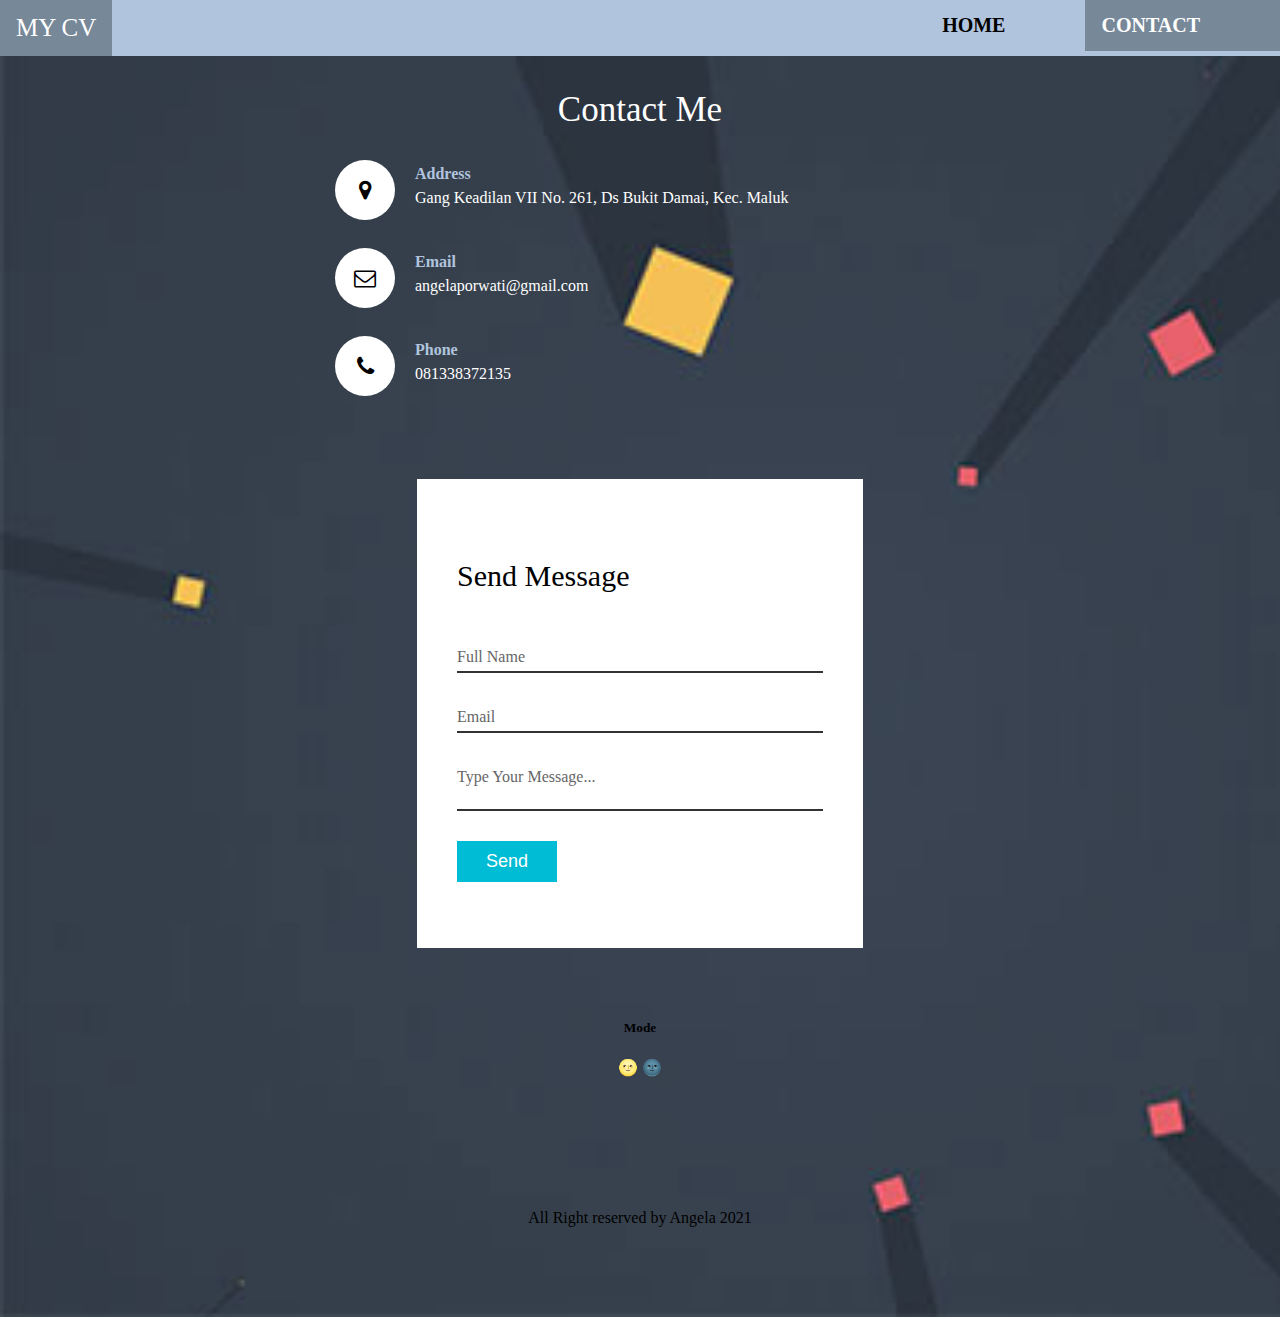
<file: contact.html>
</!DOCTYPE html>
<html>
<head>
  <link rel="stylesheet" href="stylesheet.css">
  <link rel="stylesheet" href="darkmode.js">
  <meta name="viewport" content="width=device-width, initial-scale=1">
  <link rel="stylesheet" href="https://stackpath.bootstrapcdn.com/font-awesome/4.7.0/css/font-awesome.min.css" integrity="sha384-wvfXpqpZZVQGK6TAh5PVlGOfQNHSoD2xbE+QkPxCAFlNEevoEH3Sl0sibVcOQVnN" crossorigin="anonymous">
  <script type="text/javascript" src="darkmode.js"></script>
</head>

<body style>

  <header>
    <div class="topnav">
      <a href="#home">MY CV</a>
      <div class="topnav-right">
       <a href="index.html">HOME</a>
        <a href="contact.html" class="active">CONTACT</a>
      </div>
    </div>
  </header>

  <section class="contact">
      <div class="content">
          <h3>Contact Me</h3>
      </div>
      <div class="contactPerson">
          <div class="contactInfo">
              <div class="box">
                  <div class="icon"><i class="fa fa-map-marker" aria-hidden="true"></i></div>
                  <div class="text">
                    <h4>Address</h4>
                    <p>Gang Keadilan VII No. 261, Ds Bukit Damai, Kec. Maluk</p>
                  </div>
                
              </div>  
              <div class="box">
                  <div class="icon"><i class="fa fa-envelope-o" aria-hidden="true"></i></div>
                  <div class="text">
                    <h4>Email</h4>
                    <p>angelaporwati@gmail.com</p>
                  </div>
                
              </div>  
              <div class="box">
                  <div class="icon"><i class="fa fa-phone" aria-hidden="true"></i></div>
                  <div class="text">
                    <h4>Phone</h4>
                    <p>081338372135</p>
                </div>
              </div>  
          </div>
      </div>       
      <div class="contactForm">
          <form>
              <h4>Send Message</h4>
              <div class="inputBox">
                  <input type="text" name="" required="required">
                  <span>Full Name</span>
              </div>
              <div class="inputBox">
                  <input type="text" name="" required="required">
                  <span>Email</span>
              </div>
              <div class="inputBox">
                  <textarea required="required"></textarea>
                  <span>Type Your Message...</span>
              </div>
              <div class="inputBox">
                  <input type="submit" name="" value="Send">
              </div>
          </form>
      </div>

  </div>
  </div>
  <div class="darkMode">
      <h5>Mode</h5>
      <p>
          <span class="icon" onclick="setDarkMode(false)">🌝</span>
          <span class="icon" onclick="setDarkMode(true)">🌚</span>

  </div>

</body>

<footer>
    <p>All Right reserved by Angela 2021</p>
</footer>
</html>
</file>
<file: stylesheet.css>
body {
  margin: auto;
}
header { 
  position: fixed;
  z-index: 10;
  width: 100%;
}
.topnav {
  overflow: hidden;
  background-color: #B0C4DE;
  padding: 0;
}

.topnav a {
  float: left;
  color: black;
  text-align: center;
  padding: 14px 16px;
  text-decoration: none;
  font-size: 25px;
  display: block;
}

.topnav a:hover {
  background-color: #778899;
  color: white;
}

.topnav a.active {
  background-color: #778899;
  color: white;
}

.topnav-right {
  float: right;
}

.topnav-right a {
  padding-right: 80px;
  font-size: 20px;
  font-weight: bold;
}

.introduction {
  text-align: center;
  color: white;
  height: 65vh;
  border: 1px solid;
  background-image: url(background-animation.jpg);
  background-size: cover;
  
}

.introduction h2 {
  font-weight: bold;
  font-size: 45px;
  margin-bottom: 0;
  animation: typingAnim 2s;
}

@keyframes typingAnim {
  from {width: 0}
  to {width: 100%}
}

.introduction p {
  margin-top: 5px;
}

.image {
  margin-top: 70px;
}

.image img {
  position: relative;
  animation-name: example;
  animation-duration: 4s;  
  animation-fill-mode: forwards;
}

@keyframes example {
  from {top: 0px;}
  to {top: 30px;}
}

.container {
  width: 100%;
  color: black;
  margin-top: 10px;
  padding-bottom: 0;
  display: flex;
  margin-bottom: -150px;
}

.title1 {
  float: left;
  width: 25%;
  padding: 20px;
  box-sizing: border-box;
  text-align: justify;
}

.title2 {
  float: left;
  width: 25%;
  padding: 20px;
  box-sizing: border-box;
  text-align: justify;
}

.title3 {
  float: left;
  width: 50%;
  padding: 20px;
  box-sizing: border-box;
  text-align: justify;
}

.container h3 {
  color: #708090;
  font-size: 25px;
  text-align: center;
}
.garis {
  

  box-sizing: border-box;
  width: 100%;
}

.contact {
  color: black;
  position: relative;
  min-height: 100vh;
  padding: 50px 30px;
  display: flex;
  align-items: center;
  background-image: url(background-animation.jpg);
  background-size: cover;
  flex-direction: column;
}

.contact .content {
  max-width: 800px;
  text-align: center;
  box-sizing: border-box;
}

.contact .content h3 {
  font-size: 35px;
  font-weight: 500;
  color: white;
  margin-top: 40px;
  
}

.contact .content p {
  font-weight: 300;
}

.contactPerson {
  width: 100%;
  display: flex;
  justify-content: center;
  align-items: center;
  margin-top: 30px;
}

.contactPerson .contactInfo {
  width: 50%;
  display: flex;
  flex-direction: column;
  float: left;
  margin-top: -40px;
  margin-bottom: 20px;
  position: relative;
  animation-name: example;
  animation-duration: 5s;  
  animation-fill-mode: forwards;
}

@keyframes example {
  from {top: 0px;}
  to {top: 20px;}

}

.contactPerson .contactInfo .box {
  position: relative;
  padding: 20px 0;
  display: flex;
}

.contactPerson .contactInfo .box .icon {
  min-width: 60px;
  height: 60px;
  background: white;
  display: flex;
  justify-content: center;
  align-items: center;
  border-radius: 50%;
  font-size: 22px;
  margin-top: -15px;


}

.contactPerson .contactInfo .box .text {
  display: flex;
  margin-left: 20px;
  font-size: 16px;
  flex-direction: column;
  font-weight: 300;
  color: #fff;
}

.contactPerson .contactInfo .box .text h4 {
  font-weight: 700;
  color: #B0C4DE;
  margin: -10px 0;
}

.contactForm {
  width: 30%;
  padding: 40px;
  background: #fff;
  flex-direction: column;
  float: left;
  margin-top: 40px;
  margin-bottom: -150px;

}
.contactForm h4 {
  font-size: 30px;
  color: black;
  font-weight: 500;
}
.contactForm .inputBox {
  position: relative;
  width: 100%;
  margin-top: 10px;
}
.contactForm .inputBox input, textarea {
  width: 100%;
  padding: 5px 0;
  font-size: 16px;
  margin: 10px 0;
  border: none;
  border-bottom: 2px solid #333;
  outline: none;
  resize: none;
}
.contactForm .inputBox span {
  position: absolute;
  left: 0;
  padding: 5px 0;
  font-size: 16px;
  margin: 10px 0;
  pointer-events: none;
  transition: 0.5s;
  color: #666;
}
.contactForm .inputBox input:focus ~ span,
.contactForm .inputBox input:valid ~ span,
.contactForm .inputBox textarea:focus ~ span,
.contactForm .inputBox textarea:valid ~ span {
  color: #e91e63;
  font-size: 12px;
  transform: translateY(-20px);
}
.contactForm .inputBox input[type="submit"] {
  width: 100px;
  background: #00bcd4;
  color: #fff;
  border: none;
  cursor: pointer;
  padding: 10px;
  font-size: 18px;
}
footer p {
  text-align: center;
  color: black;
  margin-bottom: 40px;
}

#darkmode {
  background: black;
  color: white;
}
#darkmode .txt-contents {
  color: white;
}
#darkmode footer p {
  color: white;
}
#darkmode .topnav {
  background-color: rgba(47, 79, 79, 0.5);
}
#darkmode .topnav a {
  color: white;
}
#darkmode .skill ul {
  color: white;
}

.darkMode {
  text-align: center;
  margin-top: 200px;
  margin-bottom: 100px;
  cursor: pointer;
}
.darkMode h4 {
  text-align: center;
}


@media (min-width: 768px) and (max-width: 992px) {
 
 .container {
  width: 100%;
  display: flex;
  flex-direction: column;
  box-sizing: border-box;
 }
 .title1 {
    width: 100%;
    padding: 20px;
    flex-direction: column;
    display: flex;
    text-align: center;
    margin-bottom: 20px;
    box-sizing: border-box;

  }

  .title2 {
    width: 100%;
    padding: 20px;
    flex-direction: column;
    display: flex;
    text-align: center;
    margin-bottom: 20px;
    box-sizing: border-box;
  }

  .title3 {
    width: 100%;
    padding: 20px;
    flex-direction: column;
    display: flex;
    text-align: center;
    margin-top: 20px;
    box-sizing: border-box;
    margin-bottom: -200px;
  }
  .container h3 {
    color: #708090;
    font-size: 25px;
    text-align: center;
    flex-direction: column;
    display: flex;
  

  }
  .darkMode {
    text-align: center;
    margin-top: 400px;
    margin-bottom: 90px;
    cursor: pointer;
  }
  .contactForm {
    width: 30%;
    padding: 40px;
    background: #fff;
    flex-direction: column;
    float: left;
    margin-bottom: -400px;

  }
  
}
</file>
